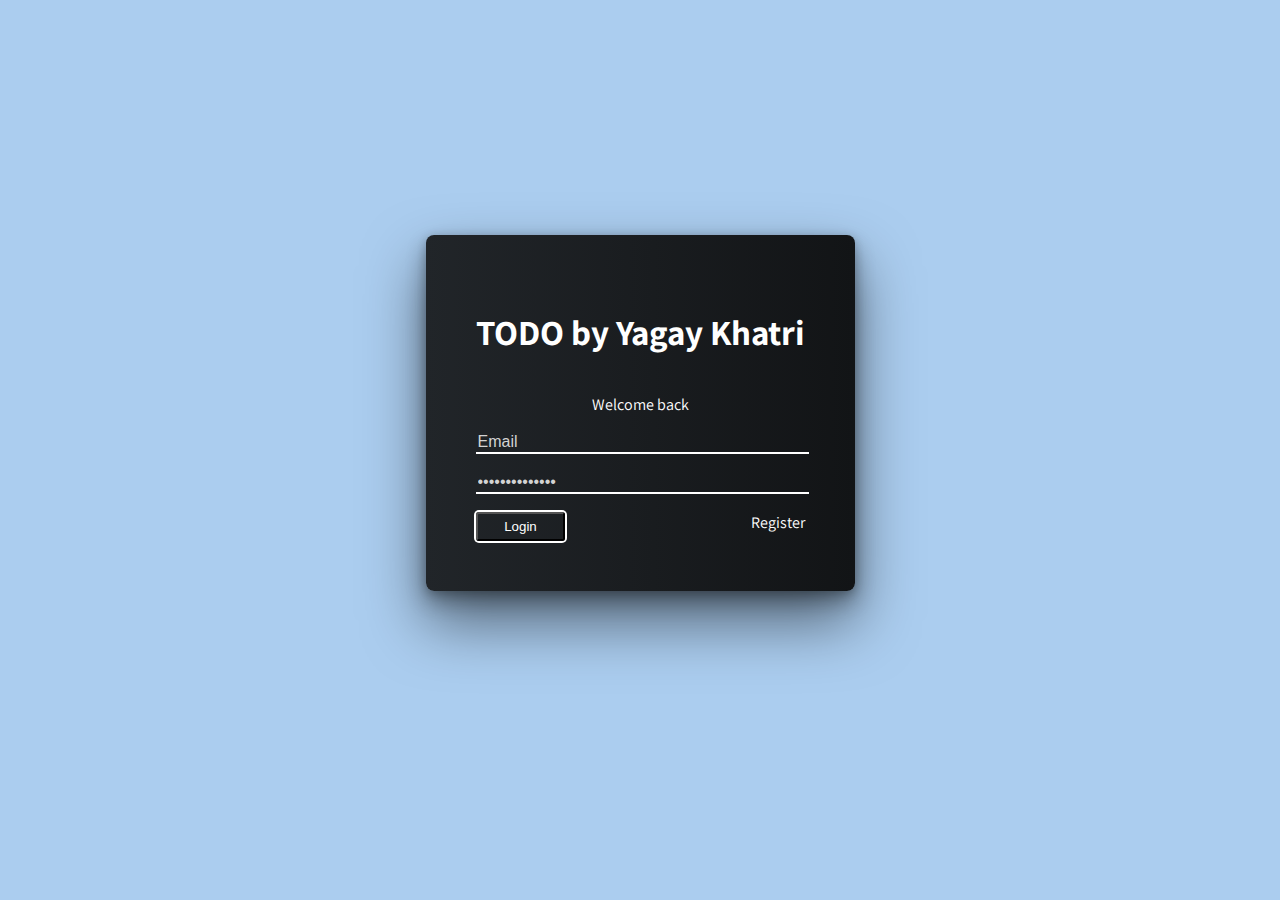
<file: templates/login.html>
<!DOCTYPE html>
<html lang="en">
  <head>
    <meta charset="UTF-8" />
    <title>TODO</title>
    <link
      rel="apple-touch-icon"
      sizes="180x180"
      href="../static/favicon_io/apple-touch-icon.png"
    />
    <link
      rel="icon"
      type="image/png"
      sizes="32x32"
      href="../static/favicon_io/favicon-32x32.png"
    />
    <link
      rel="icon"
      type="image/png"
      sizes="16x16"
      href="../static/favicon_io/favicon-16x16.png"
    />
    <link
      href="https://fonts.googleapis.com/css?family=Assistant:400,700"
      rel="stylesheet"
    />
    <link rel="stylesheet" href="../static/style1.css" />
  </head>
  <body>
    <!-- partial:index.partial.html -->
    <section class="login" id="login">
      <div class="head">
        <h1 class="company">TODO by Yagay Khatri</h1>
      </div>
      <p class="msg">Welcome back</p>
      <div class="form">
        <form action="/login", method="POST">
          <input
            type="text"
            placeholder="Email"
            class="text"
            id="username"
            name = 'email'
            required
          /><br />
          <input
            type="password"
            placeholder="••••••••••••••"
            class="password"
            name = 'password'
            required
          /><br />
          <button class="btn-login" id="do-login">Login</button>
          <a href="/register" class="forgot">Register</a>
        </form>
      </div>
    </section>
  </body>
</html>
</file>
<file: static/style1.css>
body {
  background: #ABCDEF;
  font-family: Assistant, sans-serif;
  display: flex;
  min-height: 90vh;
}
.login {
  color: white;
  background: #136a8a;
  background: 
    -webkit-linear-gradient(to right, #212529, #121416);
  background: 
    linear-gradient(to right, #212529, #121416);
  margin: auto;
  box-shadow: 
    0px 2px 10px rgba(0,0,0,0.2), 
    0px 10px 20px rgba(0,0,0,0.3), 
    0px 30px 60px 1px rgba(0,0,0,0.5);
  border-radius: 8px;
  padding: 50px;
}
.login .head {
  display: flex;
  align-items: center;
  justify-content: center;
}
.login .head .company {
  font-size: 2.2em;
}
.login .msg {
  text-align: center;
}
.login .form input[type=text].text {
  border: none;
  background: none;
  box-shadow: 0px 2px 0px 0px white;
  width: 100%;
  color: white;
  font-size: 1em;
  outline: none;
}
.login .form .text::placeholder {
  color: #D3D3D3;
}
.login .form input[type=password].password {
  border: none;
  background: none;
  box-shadow: 0px 2px 0px 0px white;
  width: 100%;
  color: white;
  font-size: 1em;
  outline: none;
  margin-bottom: 20px;
  margin-top: 20px;
}
.login .form .password::placeholder {
  color: #D3D3D3;
}
.login .form .btn-login {
  background: none;
  text-decoration: none;
  color: white;
  box-shadow: 0px 0px 0px 2px white;
  border-radius: 3px;
  padding: 5px 2em;
  transition: 0.5s;
}
.login .form .btn-login:hover {
  background: white;
  color: dimgray;
  transition: 0.5s;
}
.login .forgot {
  text-decoration: none;
  color: white;
  float: right;
}
footer {
  position: absolute;
  color: #136a8a;
  bottom: 10px;
  padding-left: 20px;
}
footer p {
  display: inline;
}
footer a {
  color: green;
  text-decoration: none;
}
footer a:hover {
  text-decoration: underline;
}
footer .heart {
  color: #B22222;
  font-size: 1.5em
}
</file>
